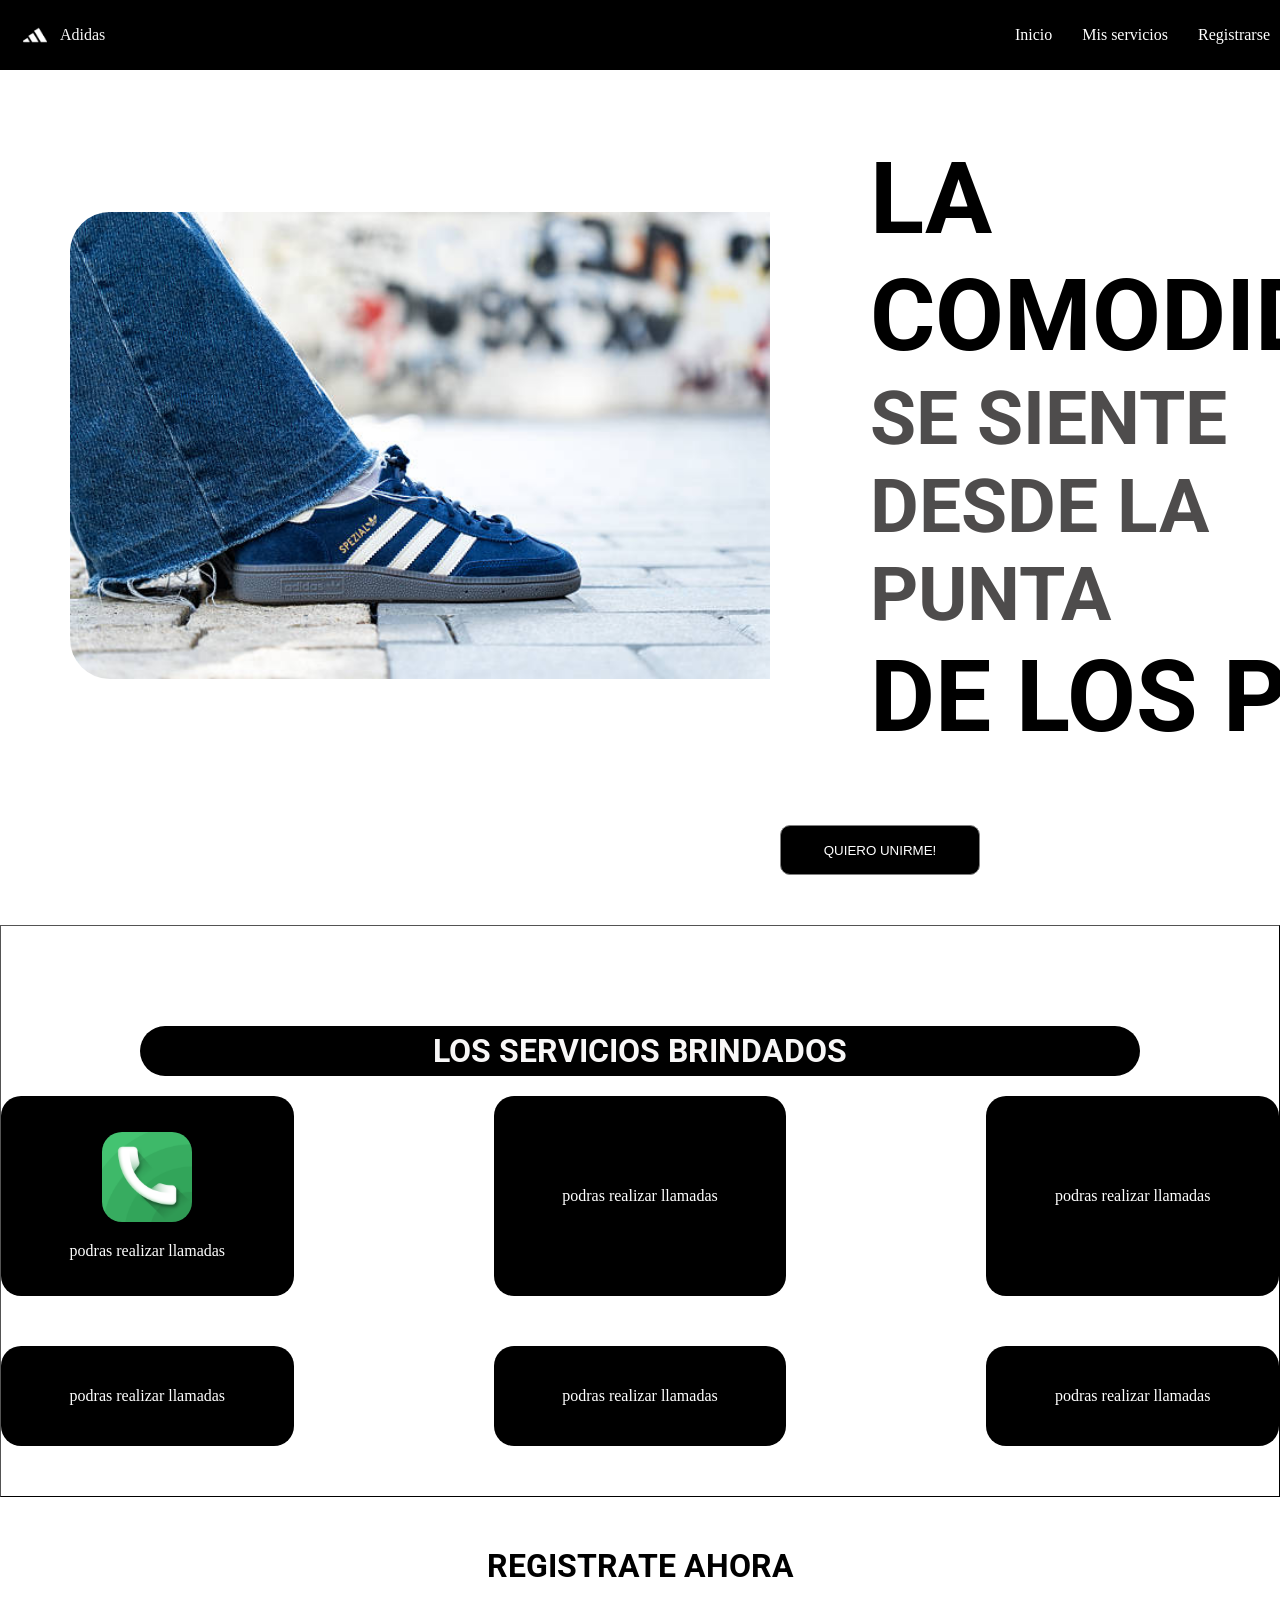
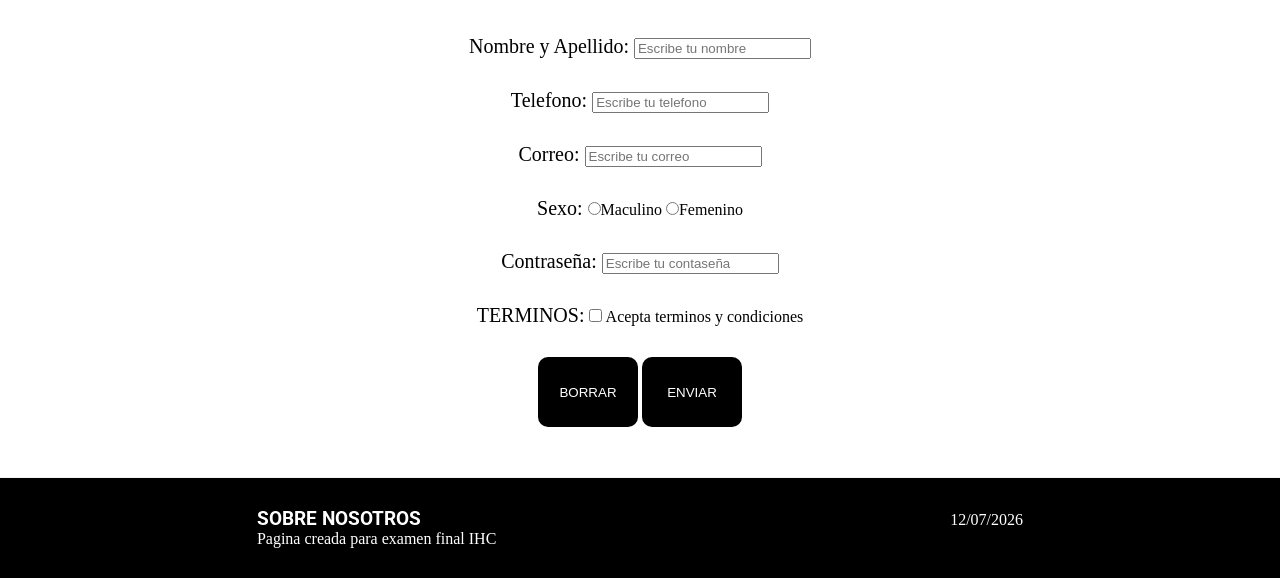
<file: index.html>
<!DOCTYPE html>
<html lang="es">
<head>
    <meta charset="UTF-8">
    <meta name="viewport" >
    <title>TF - FINAL</title>

    <link rel="preconnect" href="https://fonts.googleapis.com">
    <link rel="preconnect" href="https://fonts.gstatic.com" crossorigin>
    <link href="https://fonts.googleapis.com/css2?family=Roboto:ital,wght@0,100..900;1,100..900&display=swap" rel="stylesheet">
    
    <link rel="stylesheet" href="assets/Styles/styles.css">

</head>
<body>
    <header class="encabezado">
        <div class="marca"> 
            <img class="logo" src="assets/Images/logo.jpg" alt="Logo">
            <p>Adidas</p>
        </div>
        <div class="Menu">
            <a href=#Inicio>Inicio</a>
            <a href=#servicios>Mis servicios</a>
            <a href=#registrarse>Registrarse</a>
        </div>
        
    </header>

    <main>
        <div class="portada" id="Inicio">
            <div class="img_portada">
                <img src="assets/Images/portada.jpg" alt="portada">
            </div>
            <div class="texto_portada">
                <h1 class="text-1">LA COMODIDAD</h1>
                <h2 class="text-2">SE SIENTE</h2>
                <h2 class="text-3">DESDE LA PUNTA</h2>
                <h1 class="text-4">DE LOS PIES</h1>
            </div>
        </div>
        <div class="boton_portada">
            <button type="submit">QUIERO UNIRME!</button>
        </div>

        <div class="servicios" id="servicios">
            <h1 class="titulo_servicios">LOS SERVICIOS BRINDADOS</h1>
            <div class="bloque1">
                <div class="Llamas">
                    <img class="llamada" src="assets/Images/llamada.png" alt="llamada">
                    <p>podras realizar llamadas</p>
                </div>
                <div class="Llamas">
                    <p>podras realizar llamadas</p>
                </div>
                <div class="Llamas">
                    <p>podras realizar llamadas</p>
                </div>
            </div>
            <div class="bloque2">
                <div class="Llamas2">
                    <p>podras realizar llamadas</p>
                </div>
                <div class="Llamas2">
                    <p>podras realizar llamadas</p>
                </div>
                <div class="Llamas2">
                    <p>podras realizar llamadas</p>
                </div>
            </div>
        </div>
        
        <!--REGISTRARTE-->
        <div class="REGISTRO" id="registrarse">
            <h1 class="TITULO_REGISTRO">REGISTRATE AHORA</h1>
            <form class="FORMULARIO">

                
                <div class="campo">
                    <label class="label">Nombre y Apellido: </label>
                    <input type="text" id="nombre" placeholder="Escribe tu nombre">
                </div>
                <div class="campo">
                    <label class="label">Telefono: </label>
                    <input type="tel" id="telefono" placeholder="Escribe tu telefono">
                </div>
                <div class="campo">
                    <label class="label">Correo: </label>
                    <input type="email" id="correo" placeholder="Escribe tu correo">
                </div>
                <div class="campo">
                    <label class="label">Sexo: </label>
                    <input type="radio" id="sexo">Maculino
                    <input type="radio" id="sexo">Femenino
                </div>
                <div class="Contraseña">
                    <label class="label">Contraseña: </label>
                    <input type="password" id="nombre" placeholder="Escribe tu contaseña">
                </div>
                <div class="Recordar">
                    <label class="label">TERMINOS: </label>
                    <input type="checkbox" id="nombre"> Acepta terminos y condiciones
                </div>
                <div class="botones">
                    <button class="Boton_form" type="reset">BORRAR</button>
                    <button class="Boton_form" type="submit">ENVIAR</button>
                </div>
                
            </form>
           
        </div>

    </main>

<!-- PIE DE PAGINA-->
    <footer class="pie_pagina">
        <div>
            <h3>SOBRE NOSOTROS</h3>
            <p>Pagina creada para examen final IHC </p>
        </div>
        <div>
            <p>12/07/2026</p>
        </div>
    </footer>
    
</body>
</html>
</file>
<file: assets/Styles/styles.css>
* {
    margin: 0;
}

h1,h2,h3{
    font-family: "Roboto", sans-serif;
}



.encabezado {
    color: rgb(248, 247, 247);
    display: flex;
    justify-content:space-between;
    align-items: center;
    background-color: black;
    padding: 10px;
}

.marca{
    display: flex;
    justify-content: space-around;
    align-items: center;
}

.logo {
    width: 50px;
}

.botton button{
    padding: 10px;
    background-color: rgb(253, 253, 253);  
    border-radius: 10px;
    border: none;   
    cursor: pointer;
}

.botton button:hover{
    color: rgb(121, 121, 121);
}

.Menu{
    display: flex;
    gap: 30px;
}
.Menu a{
    color: white;
    text-decoration: none;
    
}
.Menu a:hover {
    color: #8f8f8f; 
}

/* FOOTER */
.pie_pagina {
    display: flex;
    justify-content: space-around;
    align-items:baseline;
    background-color: black;
    border-top:  1px solid rgb(245, 245, 245);
    color: white;
    padding: 30px;
}

.portada {
    display: flex;
    justify-content:space-around;
    align-items: center;
    padding: 70px;
}

.img_portada img {
    width: 700px;
    border-radius: 40px;
    padding-right: 100px;
}

.texto_portada{
    font-size: 50px;
}

.text-1, .text-4{
    color: rgb(0, 0, 0);
}
.text-2, .text-3{
    color: rgb(78, 76, 76);
}

.boton_portada{
    display: flex;
    justify-content:right;
    align-items: center;
    padding-right: 300px;
    padding-bottom: 50px;  
}

.boton_portada button{
    padding: 15px;
    border: 1px solid gray;
    border-radius: 10px;
    background-color: black;
    color: white;
    width: 200px;
    height: 50px;

}

.bloque1{
    display: flex;
    justify-content: center;
    gap: 200px;
    padding-top: 20px;
    align-items: center;
}

.Llamas{
    background-color: black;
    color: white;
    width: 400px;
    height: 200px;
    justify-content: center;
    display:flex ;
    flex-direction: column;
    align-items: center;
    border-radius: 20px;
    gap: 20px;
}
.bloque2{
    display: flex;
    justify-content: center;
    gap: 200px;
    align-items: center;
    padding-bottom: 50px;
    padding-top: 50px;
}

.Llamas img{
    width: 90px;
    border-radius: 20px;
}

.Llamas2{
    background-color: black;
    color: white;
    width: 400px;
    height: 100px;
    justify-content: center;
    display: flex;
    align-items: center;
    border-radius: 20px;
}

.servicios{
    border: 1px black;
    border-style: outset;
    padding-top: 100px;
}
.titulo_servicios{
    display: flex;
    justify-content: center;
    align-items: center;
    background-color: black;
    border-radius: 100px;
    height: 50px;
    width: 1000px;
    color:rgb(248, 247, 247);
    margin: auto;
}

.REGISTRO{
    padding: 50px;


}

.TITULO_REGISTRO{
    display: flex;
    justify-content: center;
    align-items: center;
}

.FORMULARIO{
    padding-top:50px;
    display: flex;
    flex-direction: column;
    justify-content: center;
    align-items: center;
    gap: 30px;
}

.label{
    font-size: 20px;
}

.FORMULARIO button{
    border: none;
    background-color: black;
    color: white;
    width: 100px;
    height: 70px;
    border-radius: 10PX;
}
</file>
